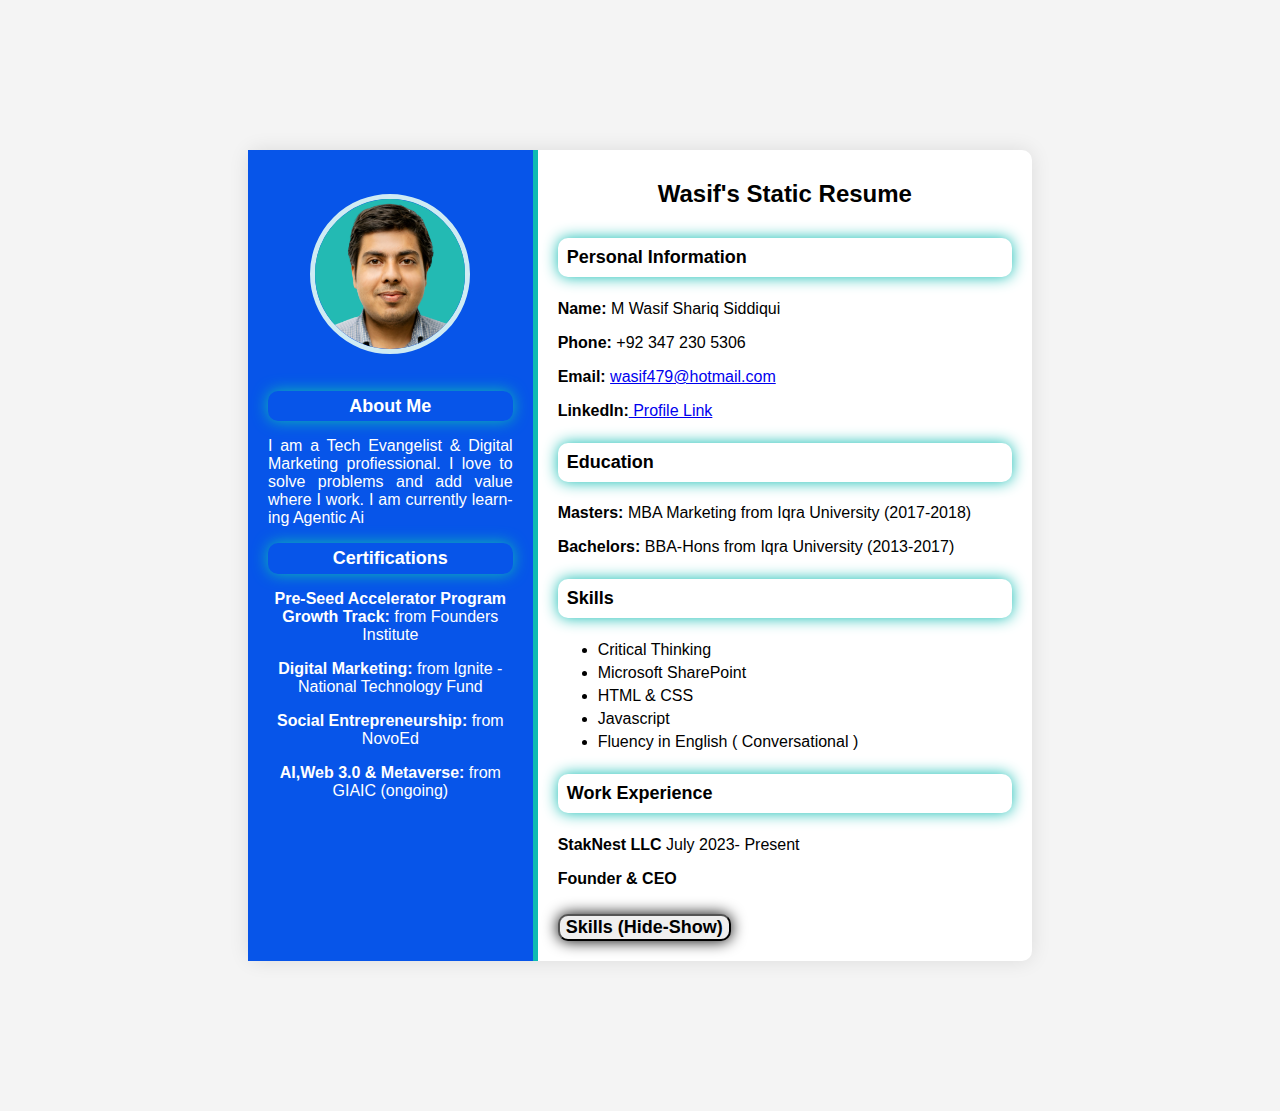
<file: milestone 1 & 2/index.html>
<!DOCTYPE html>
<html lang="en">
<head>
    <meta charset="UTF-8">
    <meta name="viewport" content="width=device-width, initial-scale=1.0">
    <title>Wasif's Static Resume</title>
    <link rel="stylesheet" href="style.css">
</head>
<body>
    <div class="resume-container">

<!-- ===================Left Block of Resume Start======================== -->
<div class="left-block">
    <img src="wasifImage.png" alt="Wasif's Image" class="wasif-image">
<section id="objective">
    <h3 style="color:white;">About Me</h3>
    <p style="text-align: justify;hyphens:auto;">I am a Tech Evangelist & Digital Marketing profiessional. I love to solve problems and add value where I work. I am currently learning Agentic Ai </p>
</section>

<section id="certification">
    <h3 style="color:white;">Certifications</h3>
    <p><b>Pre-Seed Accelerator Program Growth Track:</b> from Founders Institute</p>
    <p><b>Digital Marketing:</b> from Ignite - National Technology Fund</p>
    <p><b>Social Entrepreneurship:</b> from NovoEd</p>
    <p><b>AI,Web 3.0 & Metaverse:</b> from GIAIC (ongoing)</p>
</section>
</div>
<!-- =====================Left Block of Resume End======================== -->

<!-- =====================Right Block of Resume Start======================== -->

<div class="right-block">
<h1>Wasif's Static Resume</h1>

<!-- Personal Information -->

 <section id="personal-info">
    <h3>Personal Information</h3>
    <p><b>Name:</b> M Wasif Shariq Siddiqui</p>
    <p><b>Phone:</b> +92 347 230 5306</p>
    <p><b>Email:</b> <a href="mailto:wasif479@hotmail.com">wasif479@hotmail.com</a></p>
    <p><b>LinkedIn:</b><a href="https://www.linkedin.com/in/mwasifshariq" target="_blank"> Profile Link</a></p>
 </section>

 <!-- Personal Eduction -->
  <section id="education">
  <h3>Education</h3>
  <p><b>Masters:</b> MBA Marketing from Iqra University (2017-2018)</p>
  <p><b>Bachelors:</b> BBA-Hons from Iqra University (2013-2017)</p>
</section>

<!-- Skills  -->
 <section id="skills">
    <h3>Skills</h3>
    <ul>
        <Li>Critical Thinking</Li>
        <Li>Microsoft SharePoint</Li>
        <Li>HTML & CSS</Li>
        <Li>Javascript</Li>
        <Li>Fluency in English ( Conversational ) </Li>
    </ul>
 </section>

 <!-- Work Experience  -->
<Section id="work-experience">
    <h3>Work Experience</h3>
    <p><b>StakNest LLC </b> July 2023- Present</p>
    <p><b>Founder & CEO</b></p>
</Section>

<!-- Hide Button Code  -->
 <button id="toogle-skills"><b>Skills (Hide-Show)</b></button>
</div>

    </div>
    <script src="script.js"></script>
</body>
</html>
</file>
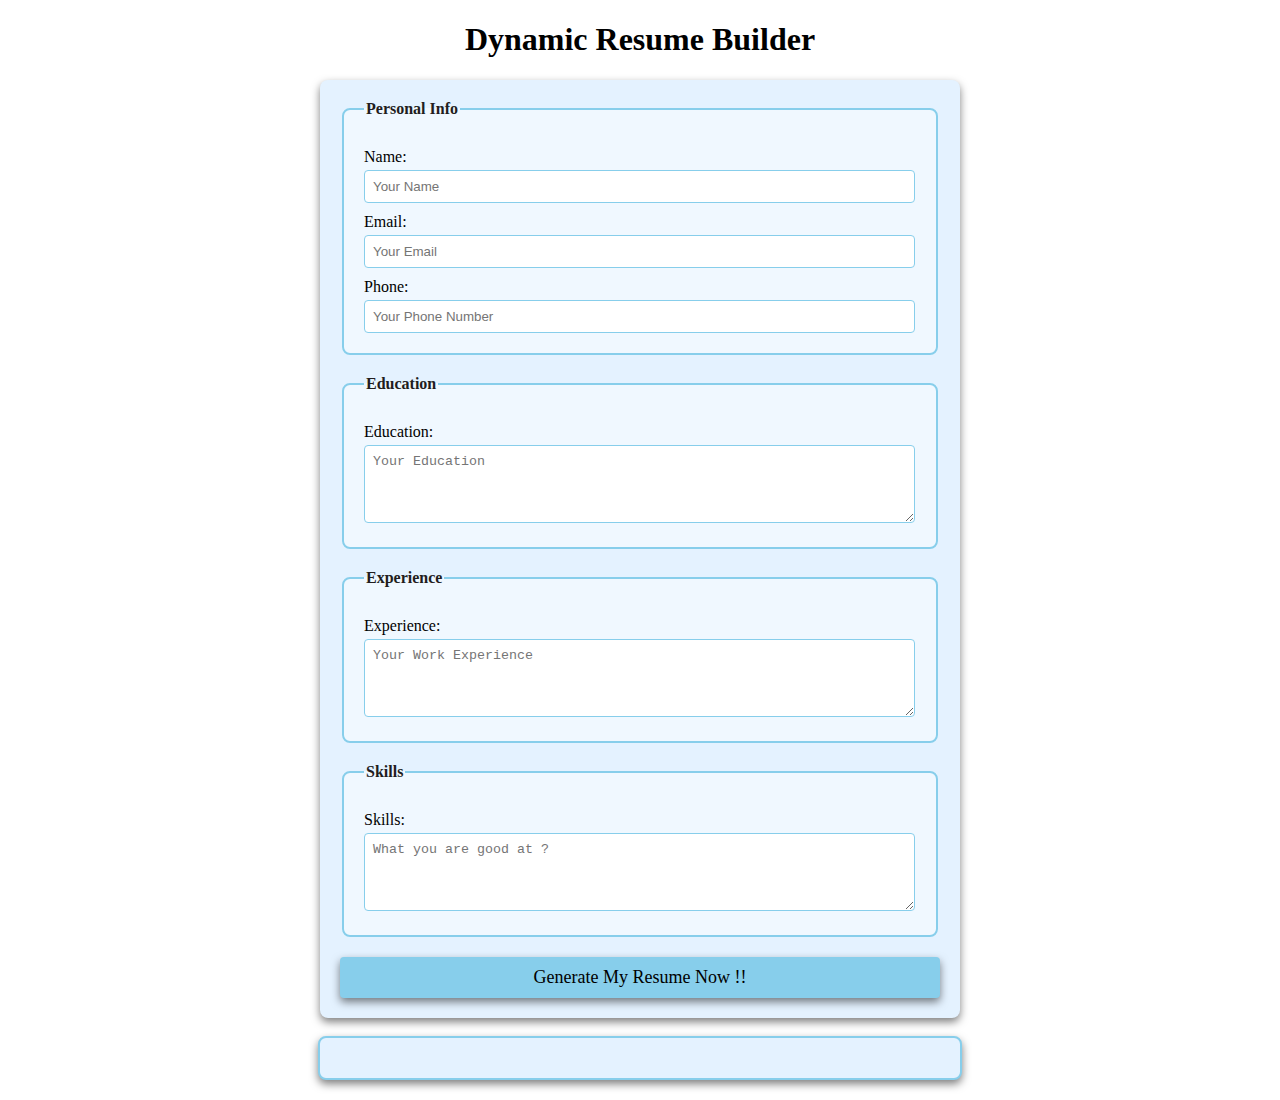
<file: milestone 3/index.html>
<!DOCTYPE html>
<html lang="en">
<head>
    <meta charset="UTF-8">
    <meta name="viewport" content="width=device-width, initial-scale=1.0">
    <title>Dynamic Resume Builder</title>
    <link rel="stylesheet" href="style.css">
</head>
<body>
    <h1>Dynamic Resume Builder</h1>
    <form id="dynamic-form">

        <!-- ===============================Form Fields====================================== -->
        
        <!-- Personal Information Field Block -->
        <fieldset>

            <legend>Personal Info</legend>
            <label for="name">Name:</label>
            <input type="text" id="name" placeholder="Your Name" required>

            <label for="email">Email:</label>
            <input type="email" id="email" placeholder="Your Email" required>

            <label for="phone">Phone:</label>
            <input type="tel" id="phone" placeholder="Your Phone Number" required>

        </fieldset>

       <!-- Education Field Block -->

       <fieldset>

        <legend>Education</legend>
        <label for="education">Education:</label>
        <textarea id="education" placeholder="Your Education" rows="4" required ></textarea>

       </fieldset>

      <!-- Experience Field Block -->

      <fieldset>
        <legend>Experience</legend>
        <label for="experience">Experience:</label>
        <textarea id="experience" placeholder="Your Work Experience" rows="4" required ></textarea>
      </fieldset>

      <!-- Skills Field Block -->

      <fieldset>
        <legend>Skills</legend>
        <label for="skills">Skills:</label>
        <textarea id="skills" placeholder="What you are good at ?" rows="4" required ></textarea>
      </fieldset>

      <button type="submit">Generate My Resume Now !!</button>

    </form>

    <!-- ===============================Dynamic Resume Code Block====================================== -->

    <br>

    <div id="resume-display"></div>

    <!-- Here Our Submitted Data in Resume will be generated below -->
    
    <script src="script.js"></script>
     
</body>
</html>
</file>
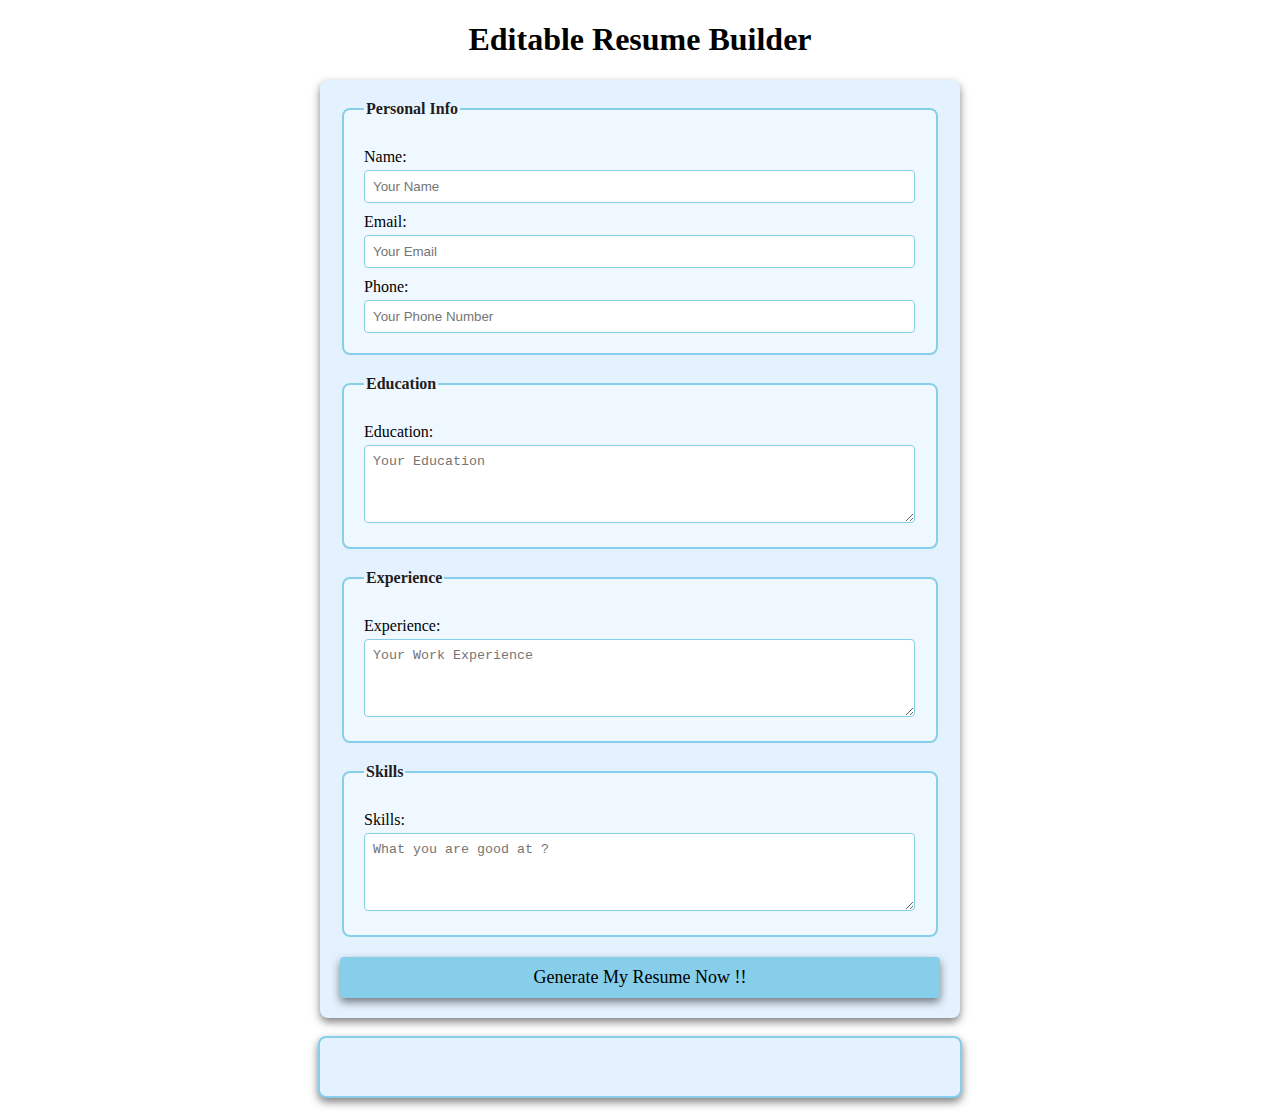
<file: milestone 4/index.html>
<!DOCTYPE html>
<html lang="en">
<head>
    <meta charset="UTF-8">
    <meta name="viewport" content="width=device-width, initial-scale=1.0">
    <title>Editable Resume Builder</title>
    <link rel="stylesheet" href="style.css">
</head>
<body>
    <h1>Editable Resume Builder</h1>
    <form id="dynamic-form">

        <!-- ===============================Form Fields====================================== -->
        
        <!-- Personal Information Field Block -->
        <fieldset>

            <legend>Personal Info</legend>
            <label for="name">Name:</label>
            <input type="text" id="name" placeholder="Your Name" required>

            <label for="email">Email:</label>
            <input type="email" id="email" placeholder="Your Email" required>

            <label for="phone">Phone:</label>
            <input type="tel" id="phone" placeholder="Your Phone Number" required>

        </fieldset>

       <!-- Education Field Block -->

       <fieldset>

        <legend>Education</legend>
        <label for="education">Education:</label>
        <textarea id="education" placeholder="Your Education" rows="4" required ></textarea>

       </fieldset>

      <!-- Experience Field Block -->

      <fieldset>
        <legend>Experience</legend>
        <label for="experience">Experience:</label>
        <textarea id="experience" placeholder="Your Work Experience" rows="4" required ></textarea>
      </fieldset>

      <!-- Skills Field Block -->

      <fieldset>
        <legend>Skills</legend>
        <label for="skills">Skills:</label>
        <textarea id="skills" placeholder="What you are good at ?" rows="4" required ></textarea>
      </fieldset>

      <button type="submit">Generate My Resume Now !!</button>

    </form>

    <!-- ===============================Dynamic and Editable Resume Code Block====================================== -->

    <br>

    <div id="resume-display" contenteditable="true"></div>

    <!-- Here Our Submitted Data in Resume will be generated below -->
    
    <script src="script.js"></script>
     
</body>
</html>
</file>
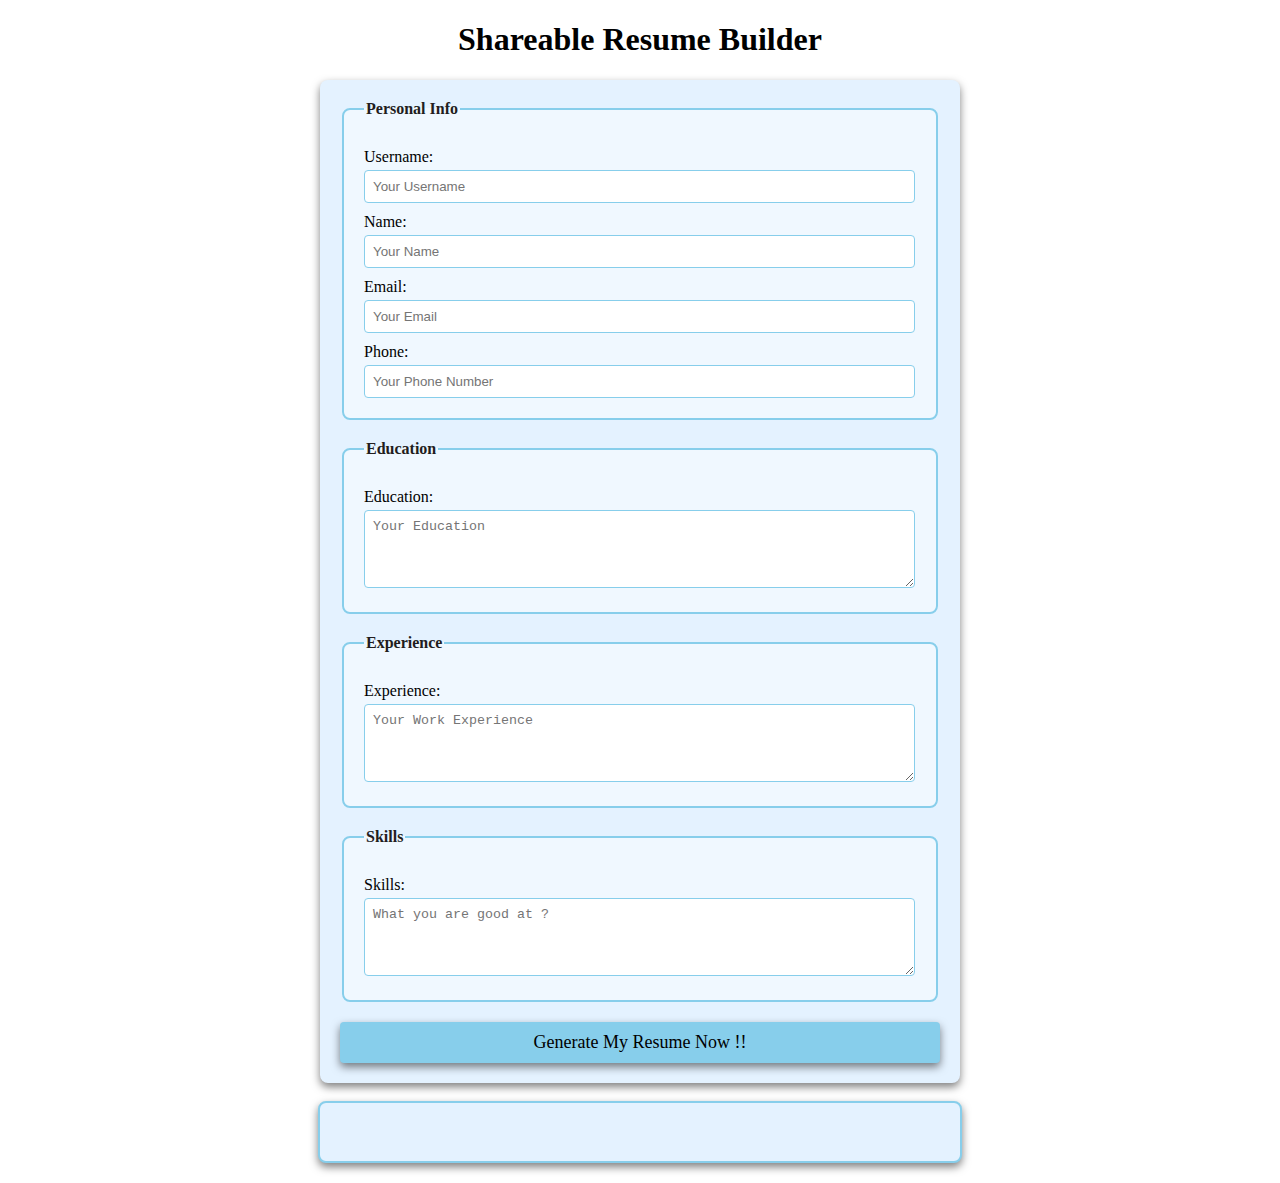
<file: milestone 5/index.html>
<!DOCTYPE html>
<html lang="en">
<head>
    <meta charset="UTF-8">
    <meta name="viewport" content="width=device-width, initial-scale=1.0">
    <title>Shareable Resume Builder</title>
    <link rel="stylesheet" href="style.css">
</head>
<body>
    <h1>Shareable Resume Builder</h1>
    <form id="dynamic-form">

        <!-- ===============================Form Fields====================================== -->
        
        <!-- Personal Information Field Block -->
        <fieldset>

            <legend>Personal Info</legend>

            <label for="username">Username:</label>
            <input type="text" id="username" placeholder="Your Username" required>

            <label for="name">Name:</label>
            <input type="text" id="name" placeholder="Your Name" required>

            <label for="email">Email:</label>
            <input type="email" id="email" placeholder="Your Email" required>

            <label for="phone">Phone:</label>
            <input type="tel" id="phone" placeholder="Your Phone Number" required>

        </fieldset>

       <!-- Education Field Block -->

       <fieldset>

        <legend>Education</legend>
        <label for="education">Education:</label>
        <textarea id="education" placeholder="Your Education" rows="4" required ></textarea>

       </fieldset>

      <!-- Experience Field Block -->

      <fieldset>
        <legend>Experience</legend>
        <label for="experience">Experience:</label>
        <textarea id="experience" placeholder="Your Work Experience" rows="4" required ></textarea>
      </fieldset>

      <!-- Skills Field Block -->

      <fieldset>
        <legend>Skills</legend>
        <label for="skills">Skills:</label>
        <textarea id="skills" placeholder="What you are good at ?" rows="4" required ></textarea>
      </fieldset>

      <button type="submit">Generate My Resume Now !!</button>

    </form>

    <br>

  <!-- ===============================Dynamic and Editable Resume Code Block====================================== -->

    <div id="resume-display" contenteditable="true"></div>

    

   <!-- ===============================Code of Shareable Link and PDF Download Button ====================================== -->

    <div id="shareable-link-container" style="display: none;">
    <h2>Shareable Link</h2>
    <p>Link to View and Edit:</p>
    <a href="#" id="shareable-link" target="_blank"></a>
    <br>
    <button id="download-pdf"><b>Download PDF</b></button>    
   </div>

    <!-- Here Our Submitted Data in Resume will be generated below -->
    
    <script src="script.js"></script>
     
</body>
</html>
</file>
<file: milestone 1 & 2/style.css>
/* Resume CSS */

body {
    font-family: 'Poppins', 'Arial';
    background-color: #f4f4f4;
    margin: 0;
    padding: 150px;
}

.resume-container {
    display: flex;
    background-color: white;
    width: 80%;
    margin: 0 auto;
    border-radius: 10px;
    box-shadow: 0 0 20px rgba(0, 0, 0, 0.1);
}

/* Left Block Styling */
.left-block {
    background-color: #0755e9;
    color: white;
    padding: 20px;
    width: 35%;
    text-align: center;
    border-right: 5px solid #0ebbb2;
}

.wasif-image {
    width: 150px;
    height: 150px;
    margin-top: 10%;
    border-radius: 50%;
    border: 5px solid #cfebf3;
    margin-bottom: 20px;
}

h1 {
    font-size: 24px;
    margin: 10px 0;
    margin-bottom: 30px;
    text-align: center;
}

h3 {
    font-size: 18px;
    padding: 2%;
    margin: 20px 0 10px;
    color: black;
    border-radius: 10px;
    box-shadow: 0 0 15px #0ebbb2;
    margin-top: 5%;
    margin-bottom: 5%;
}

ul {
    list-style-type: fill round;
    padding: 10;
    margin: 10px 0;
}

ul li {
    margin: 5px 0;
}

/* Right Block Styling */
.right-block {
    padding: 20px;
    width: 65%;
}

button {
    font-family: Arial, sans-serif;
    border-radius: 10px;
    box-shadow: 0 0 15px black;
    cursor: pointer;
    margin-top: 10px;
    font-size: 18px;
}

button:hover {
    background-color: #cfebf3;
}
</file>
<file: milestone 3/style.css>
/* Form Styling and Resume Blocks */

body {
    font-family: 'Times New Roman', Times, serif;
    margin: 20px;
    padding: 0;
    background-color: white;
}

form {
    margin: auto;
    background-color: rgb(228, 242, 255);
    border-radius: 8px;
    box-shadow: 0 4px 8px rgba(0, 0, 0, 0.5);
    padding: 20px;
    max-width: 600px;
}

h1 {
    text-align: center;
    color: black;
}

fieldset {
    border: 2px solid skyblue;
    border-radius: 8px;
    padding: 20px;
    margin-bottom: 20px;
    background-color: aliceblue;
}

legend {
    font-weight: bold;
    text-align: left;
    color: rgb(34, 29, 29);
}

label {
    display: block;
    margin-top: 10px;
    color: black;

}

input,textarea {
    margin-top: 4px;
    padding: 8px;
    width: calc(100% - 1px);
    border: 1px solid skyblue;
    border-radius: 4px;
    box-sizing: border-box;
}

button {
    display: block;
    width: 100%;
    background-color: skyblue;
    color: black;
    border: none;
    border-radius: 4px;
    box-shadow: 0 4px 8px rgba(0, 0, 0, 0.5);
    margin-top: 10px;
    font-size: 18px;
    font-family: 'Times New Roman', Times, serif;
    padding: 10px;
    cursor: pointer;
}

button :hover {
    color: blue;
}

#resume-display {
    max-width: 600px;
    margin: auto;
    padding: 20px;
    border: 2px solid skyblue;
    border-radius: 8px;
    background-color: rgb(228, 242, 255);
    box-shadow: 0 4px 8px rgba(0, 0, 0, 0.5);
}

#resume-display h2 {
    color: black;
}
</file>
<file: milestone 4/style.css>
/* Form Styling and Resume Blocks */

body {
    font-family: 'Times New Roman', Times, serif;
    margin: 20px;
    padding: 0;
    background-color: white;
}

form {
    margin: auto;
    background-color: rgb(228, 242, 255);
    border-radius: 8px;
    box-shadow: 0 4px 8px rgba(0, 0, 0, 0.5);
    padding: 20px;
    max-width: 600px;
}

h1 {
    text-align: center;
    color: black;
}

fieldset {
    border: 2px solid skyblue;
    border-radius: 8px;
    padding: 20px;
    margin-bottom: 20px;
    background-color: aliceblue;
}

legend {
    font-weight: bold;
    text-align: left;
    color: rgb(34, 29, 29);
}

label {
    display: block;
    margin-top: 10px;
    color: black;

}

input,textarea {
    margin-top: 4px;
    padding: 8px;
    width: calc(100% - 1px);
    border: 1px solid skyblue;
    border-radius: 4px;
    box-sizing: border-box;
}

button {
    display: block;
    width: 100%;
    background-color: skyblue;
    color: black;
    border: none;
    border-radius: 4px;
    box-shadow: 0 4px 8px rgba(0, 0, 0, 0.5);
    margin-top: 10px;
    font-size: 18px;
    font-family: 'Times New Roman', Times, serif;
    padding: 10px;
    cursor: pointer;
}

button :hover {
    color: blue;
}

#resume-display {
    max-width: 600px;
    margin: auto;
    padding: 20px;
    border: 2px solid skyblue;
    border-radius: 8px;
    background-color: rgb(228, 242, 255);
    box-shadow: 0 4px 8px rgba(0, 0, 0, 0.5);
/* Making this editable and will not show outline  */
    outline: none;
}

#resume-display h2 {
    color: black;
}
</file>
<file: milestone 5/style.css>
/* Form Styling and Resume Blocks */

body {
    font-family: 'Times New Roman', Times, serif;
    margin: 20px;
    padding: 0;
    background-color: white;
}

form {
    margin: auto;
    background-color: rgb(228, 242, 255);
    border-radius: 8px;
    box-shadow: 0 4px 8px rgba(0, 0, 0, 0.5);
    padding: 20px;
    max-width: 600px;
}

h1 {
    text-align: center;
    color: black;
}

fieldset {
    border: 2px solid skyblue;
    border-radius: 8px;
    padding: 20px;
    margin-bottom: 20px;
    background-color: aliceblue;
}

legend {
    font-weight: bold;
    text-align: left;
    color: rgb(34, 29, 29);
}

label {
    display: block;
    margin-top: 10px;
    color: black;

}

input,textarea {
    margin-top: 4px;
    padding: 8px;
    width: calc(100% - 1px);
    border: 1px solid skyblue;
    border-radius: 4px;
    box-sizing: border-box;
}

button {
    display: block;
    width: 100%;
    background-color: skyblue;
    color: black;
    border: none;
    border-radius: 4px;
    box-shadow: 0 4px 8px rgba(0, 0, 0, 0.5);
    margin-top: 10px;
    font-size: 18px;
    font-family: 'Times New Roman', Times, serif;
    padding: 10px;
    cursor: pointer;
}

button :hover {
    color: blue;
}

#resume-display {
    max-width: 600px;
    margin: auto;
    padding: 20px;
    border: 2px solid skyblue;
    border-radius: 8px;
    background-color: rgb(228, 242, 255);
    box-shadow: 0 4px 8px rgba(0, 0, 0, 0.5);
/* Making this editable and will not show outline  */
    outline: none;
}

#resume-display h2 {
    color: black;
}
</file>
